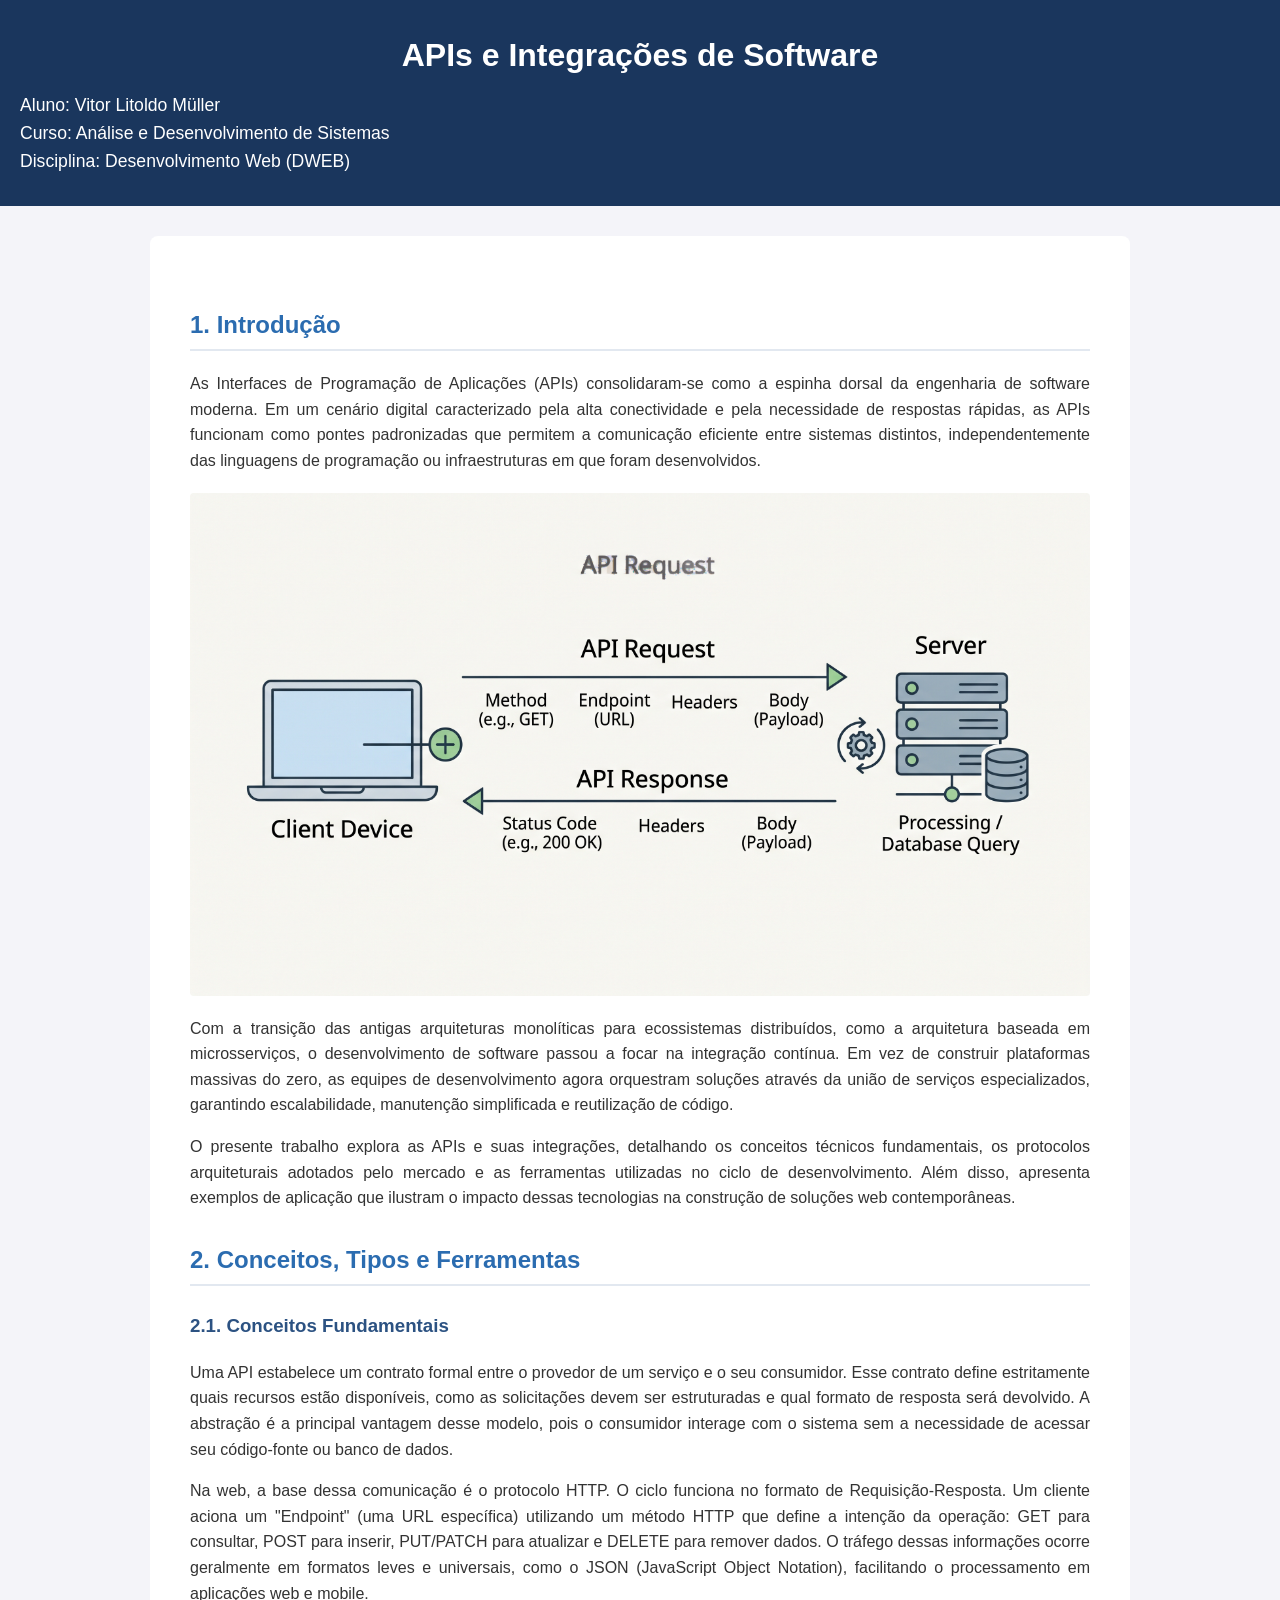
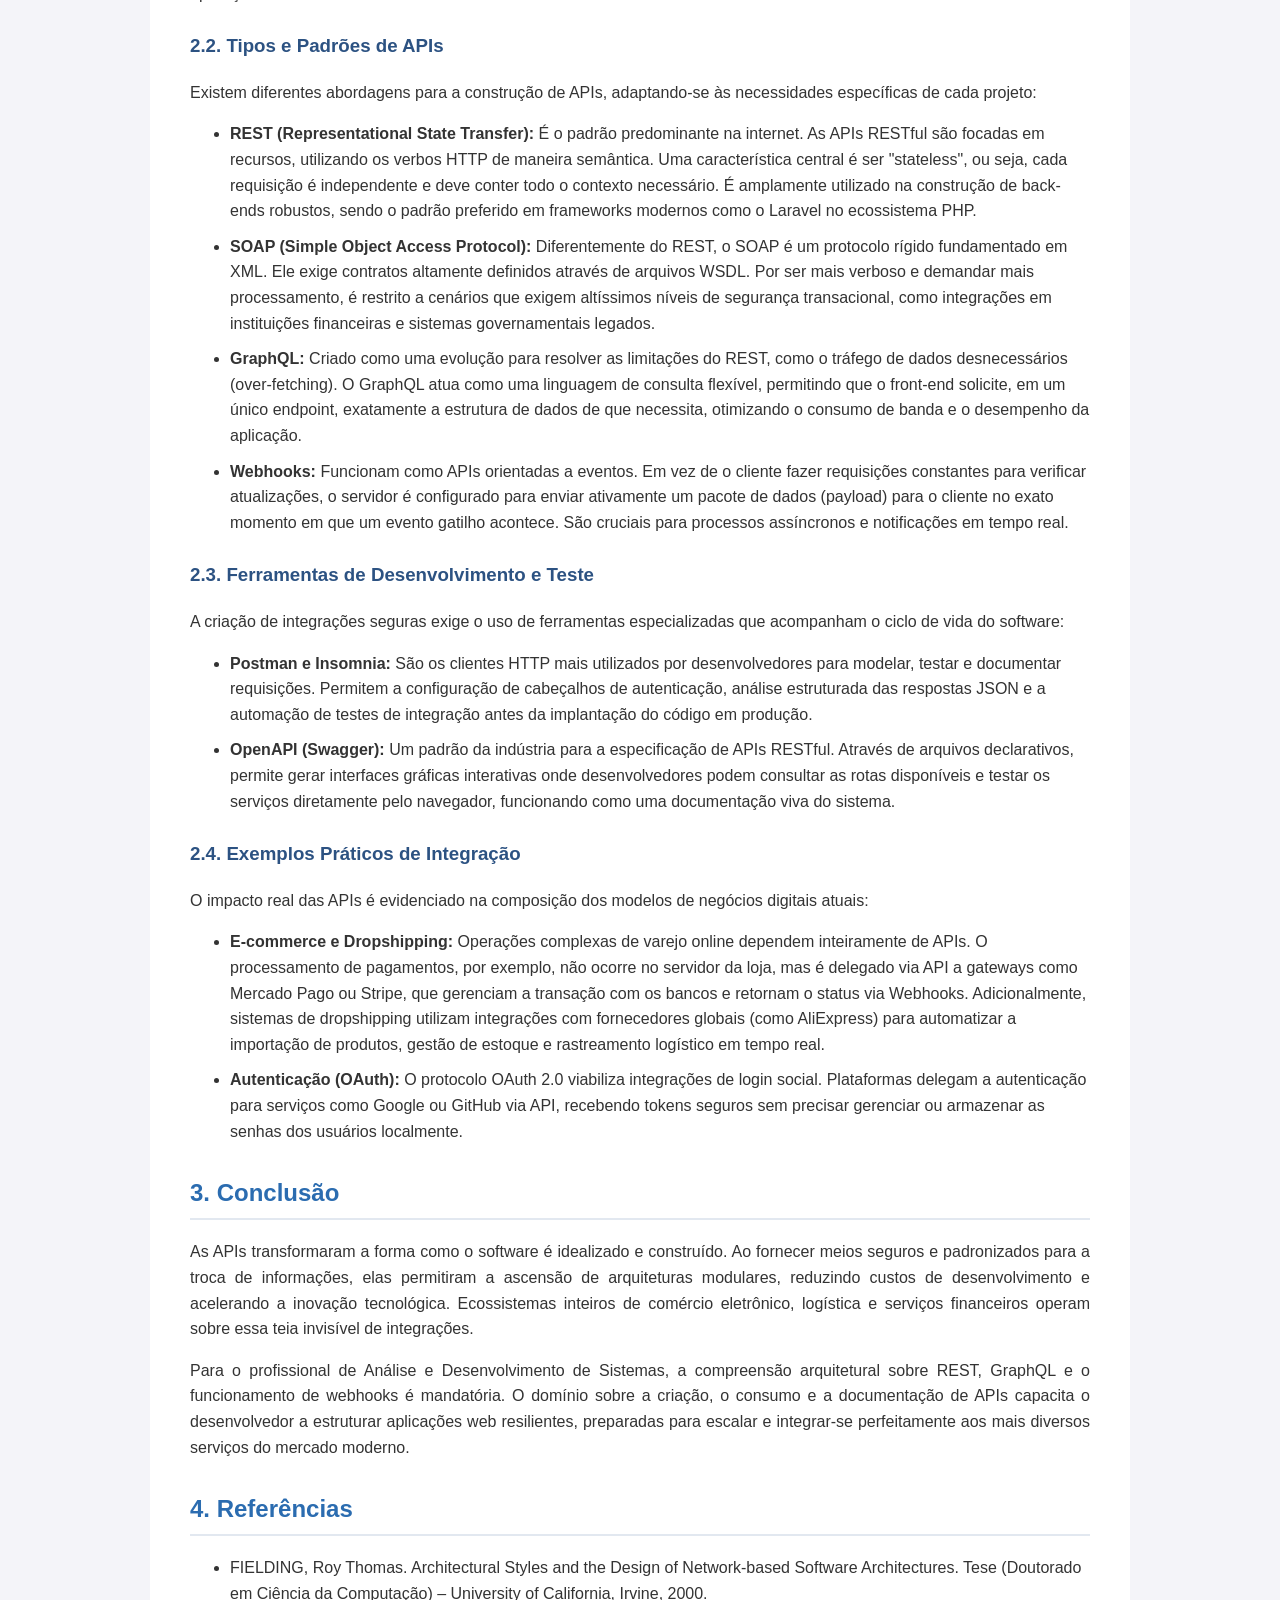
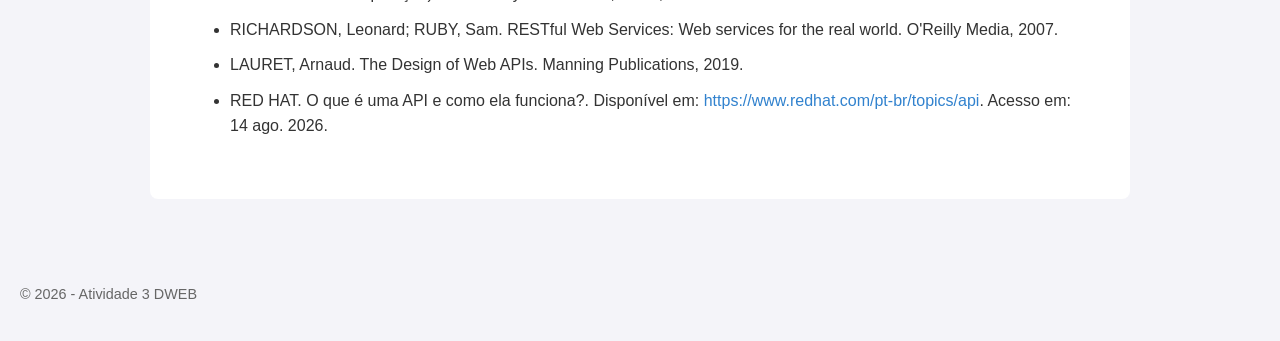
<file: Atividade3/index.html>
<!DOCTYPE html>
<html lang="pt-BR">
<head>
    <meta charset="UTF-8">
    <meta name="viewport" content="width=device-width, initial-scale=1.0">
    <title>APIs e Integrações de Software</title>
    <link rel="stylesheet" href="styles.css">
</head>
<body>

    <header>
        <h1>APIs e Integrações de Software</h1>
        <p>
            Aluno: Vitor Litoldo Müller<br>
            Curso: Análise e Desenvolvimento de Sistemas<br>
            Disciplina: Desenvolvimento Web (DWEB)
        </p>
    </header>

    <main>
        <article>
            <section>
                <h2>1. Introdução</h2>
                <p>As Interfaces de Programação de Aplicações (APIs) consolidaram-se como a espinha dorsal da engenharia de software moderna. Em um cenário digital caracterizado pela alta conectividade e pela necessidade de respostas rápidas, as APIs funcionam como pontes padronizadas que permitem a comunicação eficiente entre sistemas distintos, independentemente das linguagens de programação ou infraestruturas em que foram desenvolvidos.</p>
                
                <img src="api-fluxo.jpg" alt="Representação visual do fluxo de requisição e resposta de uma API">

                <p>Com a transição das antigas arquiteturas monolíticas para ecossistemas distribuídos, como a arquitetura baseada em microsserviços, o desenvolvimento de software passou a focar na integração contínua. Em vez de construir plataformas massivas do zero, as equipes de desenvolvimento agora orquestram soluções através da união de serviços especializados, garantindo escalabilidade, manutenção simplificada e reutilização de código.</p>
                <p>O presente trabalho explora as APIs e suas integrações, detalhando os conceitos técnicos fundamentais, os protocolos arquiteturais adotados pelo mercado e as ferramentas utilizadas no ciclo de desenvolvimento. Além disso, apresenta exemplos de aplicação que ilustram o impacto dessas tecnologias na construção de soluções web contemporâneas.</p>
            </section>

            <section>
                <h2>2. Conceitos, Tipos e Ferramentas</h2>
                
                <h3>2.1. Conceitos Fundamentais</h3>
                <p>Uma API estabelece um contrato formal entre o provedor de um serviço e o seu consumidor. Esse contrato define estritamente quais recursos estão disponíveis, como as solicitações devem ser estruturadas e qual formato de resposta será devolvido. A abstração é a principal vantagem desse modelo, pois o consumidor interage com o sistema sem a necessidade de acessar seu código-fonte ou banco de dados.</p>
                <p>Na web, a base dessa comunicação é o protocolo HTTP. O ciclo funciona no formato de Requisição-Resposta. Um cliente aciona um "Endpoint" (uma URL específica) utilizando um método HTTP que define a intenção da operação: GET para consultar, POST para inserir, PUT/PATCH para atualizar e DELETE para remover dados. O tráfego dessas informações ocorre geralmente em formatos leves e universais, como o JSON (JavaScript Object Notation), facilitando o processamento em aplicações web e mobile.</p>

                <h3>2.2. Tipos e Padrões de APIs</h3>
                <p>Existem diferentes abordagens para a construção de APIs, adaptando-se às necessidades específicas de cada projeto:</p>
                <ul>
                    <li><strong>REST (Representational State Transfer):</strong> É o padrão predominante na internet. As APIs RESTful são focadas em recursos, utilizando os verbos HTTP de maneira semântica. Uma característica central é ser "stateless", ou seja, cada requisição é independente e deve conter todo o contexto necessário. É amplamente utilizado na construção de back-ends robustos, sendo o padrão preferido em frameworks modernos como o Laravel no ecossistema PHP.</li>
                    <li><strong>SOAP (Simple Object Access Protocol):</strong> Diferentemente do REST, o SOAP é um protocolo rígido fundamentado em XML. Ele exige contratos altamente definidos através de arquivos WSDL. Por ser mais verboso e demandar mais processamento, é restrito a cenários que exigem altíssimos níveis de segurança transacional, como integrações em instituições financeiras e sistemas governamentais legados.</li>
                    <li><strong>GraphQL:</strong> Criado como uma evolução para resolver as limitações do REST, como o tráfego de dados desnecessários (over-fetching). O GraphQL atua como uma linguagem de consulta flexível, permitindo que o front-end solicite, em um único endpoint, exatamente a estrutura de dados de que necessita, otimizando o consumo de banda e o desempenho da aplicação.</li>
                    <li><strong>Webhooks:</strong> Funcionam como APIs orientadas a eventos. Em vez de o cliente fazer requisições constantes para verificar atualizações, o servidor é configurado para enviar ativamente um pacote de dados (payload) para o cliente no exato momento em que um evento gatilho acontece. São cruciais para processos assíncronos e notificações em tempo real.</li>
                </ul>

                <h3>2.3. Ferramentas de Desenvolvimento e Teste</h3>
                <p>A criação de integrações seguras exige o uso de ferramentas especializadas que acompanham o ciclo de vida do software:</p>
                <ul>
                    <li><strong>Postman e Insomnia:</strong> São os clientes HTTP mais utilizados por desenvolvedores para modelar, testar e documentar requisições. Permitem a configuração de cabeçalhos de autenticação, análise estruturada das respostas JSON e a automação de testes de integração antes da implantação do código em produção.</li>
                    <li><strong>OpenAPI (Swagger):</strong> Um padrão da indústria para a especificação de APIs RESTful. Através de arquivos declarativos, permite gerar interfaces gráficas interativas onde desenvolvedores podem consultar as rotas disponíveis e testar os serviços diretamente pelo navegador, funcionando como uma documentação viva do sistema.</li>
                </ul>

                <h3>2.4. Exemplos Práticos de Integração</h3>
                <p>O impacto real das APIs é evidenciado na composição dos modelos de negócios digitais atuais:</p>
                <ul>
                    <li><strong>E-commerce e Dropshipping:</strong> Operações complexas de varejo online dependem inteiramente de APIs. O processamento de pagamentos, por exemplo, não ocorre no servidor da loja, mas é delegado via API a gateways como Mercado Pago ou Stripe, que gerenciam a transação com os bancos e retornam o status via Webhooks. Adicionalmente, sistemas de dropshipping utilizam integrações com fornecedores globais (como AliExpress) para automatizar a importação de produtos, gestão de estoque e rastreamento logístico em tempo real.</li>
                    <li><strong>Autenticação (OAuth):</strong> O protocolo OAuth 2.0 viabiliza integrações de login social. Plataformas delegam a autenticação para serviços como Google ou GitHub via API, recebendo tokens seguros sem precisar gerenciar ou armazenar as senhas dos usuários localmente.</li>
                </ul>
            </section>

            <section>
                <h2>3. Conclusão</h2>
                <p>As APIs transformaram a forma como o software é idealizado e construído. Ao fornecer meios seguros e padronizados para a troca de informações, elas permitiram a ascensão de arquiteturas modulares, reduzindo custos de desenvolvimento e acelerando a inovação tecnológica. Ecossistemas inteiros de comércio eletrônico, logística e serviços financeiros operam sobre essa teia invisível de integrações.</p>
                <p>Para o profissional de Análise e Desenvolvimento de Sistemas, a compreensão arquitetural sobre REST, GraphQL e o funcionamento de webhooks é mandatória. O domínio sobre a criação, o consumo e a documentação de APIs capacita o desenvolvedor a estruturar aplicações web resilientes, preparadas para escalar e integrar-se perfeitamente aos mais diversos serviços do mercado moderno.</p>
            </section>

            <section>
                <h2>4. Referências</h2>
                <ul>
                    <li>FIELDING, Roy Thomas. Architectural Styles and the Design of Network-based Software Architectures. Tese (Doutorado em Ciência da Computação) – University of California, Irvine, 2000.</li>
                    <li>RICHARDSON, Leonard; RUBY, Sam. RESTful Web Services: Web services for the real world. O'Reilly Media, 2007.</li>
                    <li>LAURET, Arnaud. The Design of Web APIs. Manning Publications, 2019.</li>
                    <li>RED HAT. O que é uma API e como ela funciona?. Disponível em: <a href="https://www.redhat.com/pt-br/topics/api" target="_blank">https://www.redhat.com/pt-br/topics/api</a>. Acesso em: 14 ago. 2026.</li>
                </ul>
            </section>
        </article>
    </main>

    <footer>
        <p>&copy; 2026 - Atividade 3 DWEB</p>
    </footer>

</body>
</html>
</file>
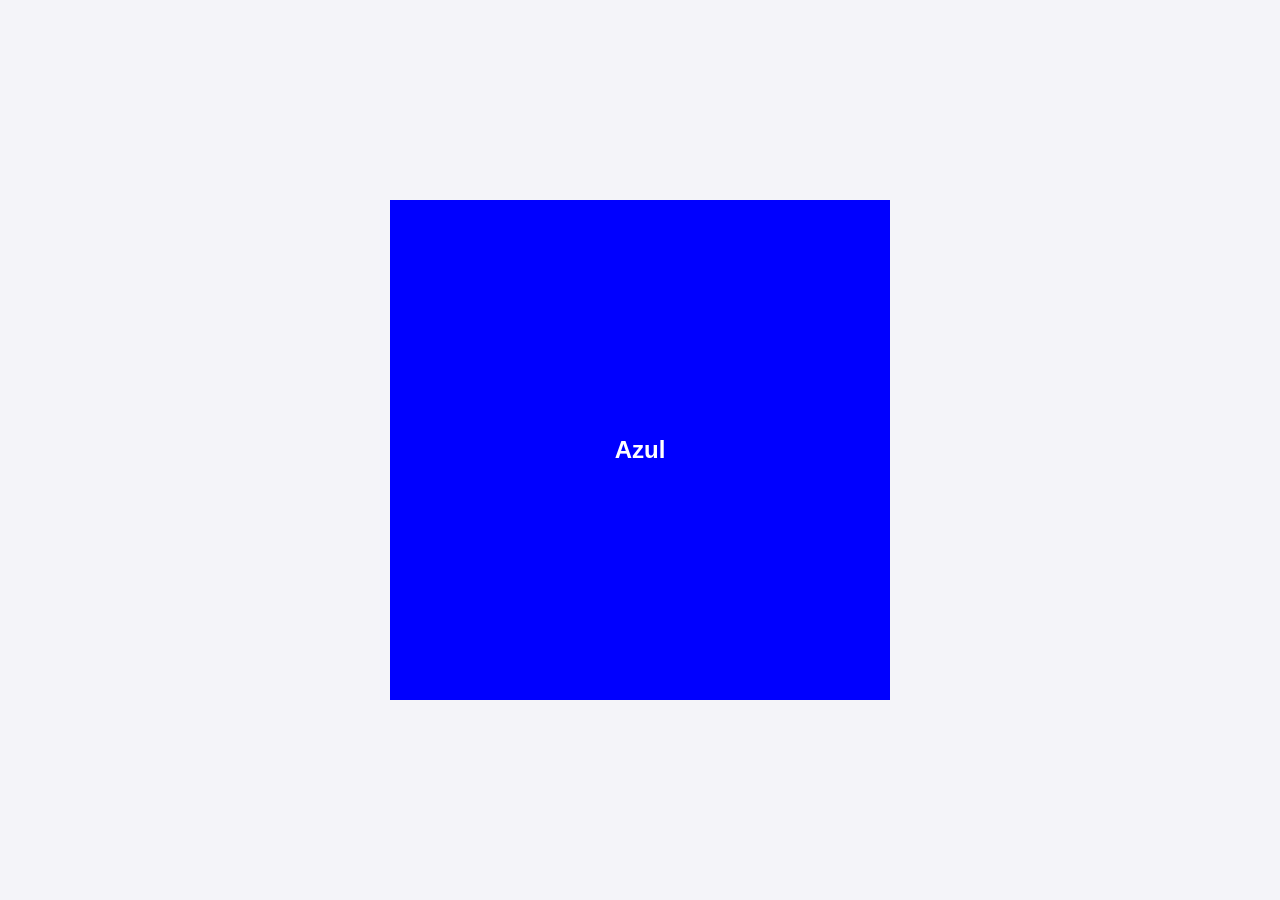
<file: Atividade5/index.html>
<!DOCTYPE html>
<html lang="pt-BR">
<head>
    <meta charset="UTF-8">
    <meta name="viewport" content="width=device-width, initial-scale=1.0">
    <title>Atividade 5</title>
    <style>
        body {
            display: flex;
            justify-content: center;
            align-items: center;
            height: 100vh;
            margin: 0;
            background-color: #f4f4f9;
            font-family: Arial, sans-serif;
        }

        .caixa {
            width: 500px;
            height: 500px;
            display: flex;
            justify-content: center;
            align-items: center;
            text-align: center;
            transition: background-color 0.3s;
        }

        .caixa { background-color: green; color: white; }
        h2::before { content: "Verde (Maior que 1920px)"; }

        @media (max-width: 1920px) {
            .caixa { background-color: yellow; color: black; }
            h2::before { content: "Amarelo"; }
        }

        @media (max-width: 1366px) {
            .caixa { background-color: blue; color: white; }
            h2::before { content: "Azul"; }
        }

        @media (max-width: 1080px) {
            .caixa { background-color: red; color: white; }
            h2::before { content: "Vermelho"; }
        }

        @media (max-width: 1024px) {
            .caixa { background-color: magenta; color: white; }
            h2::before { content: "Magenta"; }
        }

        @media (max-width: 768px) {
            .caixa { background-color: orange; color: white; }
            h2::before { content: "Laranja"; }
        }

        @media (max-width: 420px) {
            .caixa { background-color: #003366; color: white; }
            h2::before { content: "Azul Escuro"; }
        }
    </style>
</head>
<body>
    <div class="caixa">
        <h2></h2>
    </div>
</body>
</html>
</file>
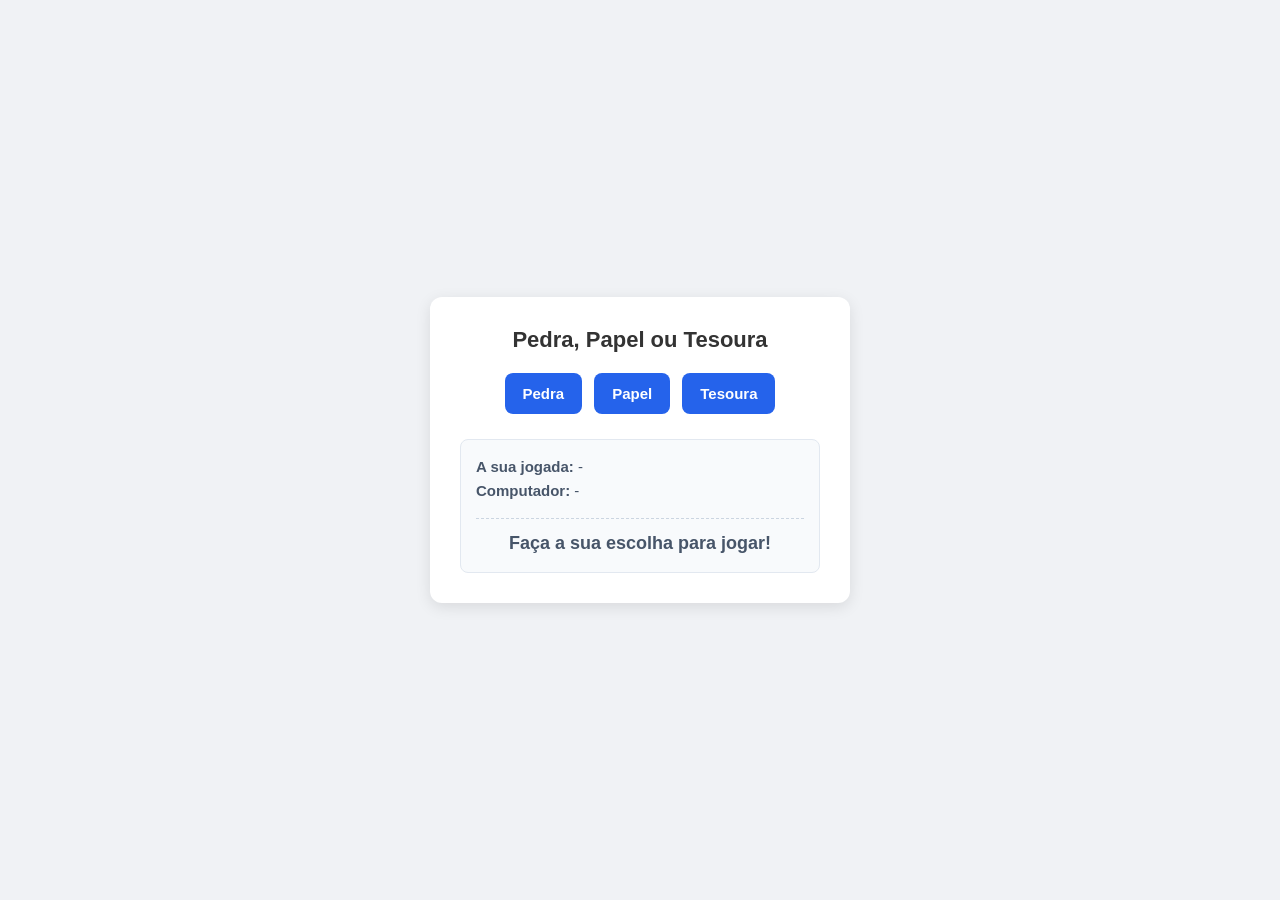
<file: Atividade7/index.html>
<!DOCTYPE html>
<html lang="pt-BR">
<head>
  <meta charset="UTF-8">
  <meta name="viewport" content="width=device-width, initial-scale=1.0">
  <title>Pedra, Papel ou Tesoura</title>
  <style>
    * {
      box-sizing: border-box;
      margin: 0;
      padding: 0;
      font-family: Arial, sans-serif;
    }
    body {
      background-color: #f0f2f5;
      display: flex;
      justify-content: center;
      align-items: center;
      min-height: 100vh;
    }
    .card {
      background: #ffffff;
      padding: 30px;
      border-radius: 12px;
      box-shadow: 0 4px 15px rgba(0, 0, 0, 0.1);
      text-align: center;
      width: 100%;
      max-width: 420px;
    }
    h1 {
      font-size: 22px;
      margin-bottom: 20px;
      color: #333;
    }
    .botoes {
      display: flex;
      justify-content: center;
      gap: 12px;
      margin-bottom: 25px;
    }
    button {
      background-color: #2563eb;
      color: white;
      border: none;
      padding: 12px 18px;
      border-radius: 8px;
      cursor: pointer;
      font-size: 15px;
      font-weight: bold;
      transition: background 0.2s;
    }
    button:hover {
      background-color: #1d4ed8;
    }
    .painel {
      background-color: #f8fafc;
      border: 1px solid #e2e8f0;
      border-radius: 8px;
      padding: 15px;
      text-align: left;
      font-size: 15px;
      line-height: 1.6;
      color: #475569;
    }
    .resultado {
      margin-top: 15px;
      font-size: 18px;
      font-weight: bold;
      text-align: center;
      padding-top: 10px;
      border-top: 1px dashed #cbd5e1;
    }
    .vitoria { color: #16a34a; }
    .derrota { color: #dc2626; }
    .empate  { color: #ca8a04; }
  </style>
</head>
<body>

  <div class="card">
    <h1>Pedra, Papel ou Tesoura</h1>
    
    <div class="botoes">
      <button onclick="jogar('pedra')">Pedra</button>
      <button onclick="jogar('papel')">Papel</button>
      <button onclick="jogar('tesoura')">Tesoura</button>
    </div>

    <div class="painel">
      <p><strong>A sua jogada:</strong> <span id="jogada-usuario">-</span></p>
      <p><strong>Computador:</strong> <span id="jogada-computador">-</span></p>
      <div id="resultado" class="resultado">Faça a sua escolha para jogar!</div>
    </div>
  </div>

  <script>
    function jogar(escolhaUsuario) {
      const aleatorio = Math.random();
      let escolhaComputador = "";

      if (aleatorio < 0.33) {
        escolhaComputador = "pedra";
      } else if (aleatorio <= 0.66) {
        escolhaComputador = "papel";
      } else {
        escolhaComputador = "tesoura";
      }

      let textoResultado = "";
      let classeCss = "";

      if (escolhaUsuario === escolhaComputador) {
        textoResultado = "Empate!";
        classeCss = "empate";
      } else if (
        (escolhaUsuario === "pedra" && escolhaComputador === "tesoura") ||
        (escolhaUsuario === "tesoura" && escolhaComputador === "papel") ||
        (escolhaUsuario === "papel" && escolhaComputador === "pedra")
      ) {
        let motivo = "";
        if (escolhaUsuario === "pedra") motivo = "Pedra quebra tesoura.";
        if (escolhaUsuario === "tesoura") motivo = "Tesoura corta papel.";
        if (escolhaUsuario === "papel") motivo = "Papel cobre a pedra.";

        textoResultado = `Ganhou! (${motivo})`;
        classeCss = "vitoria";
      } else {
        let motivo = "";
        if (escolhaComputador === "pedra") motivo = "Pedra quebra tesoura.";
        if (escolhaComputador === "tesoura") motivo = "Tesoura corta papel.";
        if (escolhaComputador === "papel") motivo = "Papel cobre a pedra.";

        textoResultado = `O computador venceu! (${motivo})`;
        classeCss = "derrota";
      }

      document.getElementById("jogada-usuario").textContent = escolhaUsuario.toUpperCase();
      document.getElementById("jogada-computador").textContent = escolhaComputador.toUpperCase();
      
      const elementoResultado = document.getElementById("resultado");
      elementoResultado.textContent = textoResultado;
      elementoResultado.className = "resultado " + classeCss;
    }
  </script>
</body>
</html>
</file>
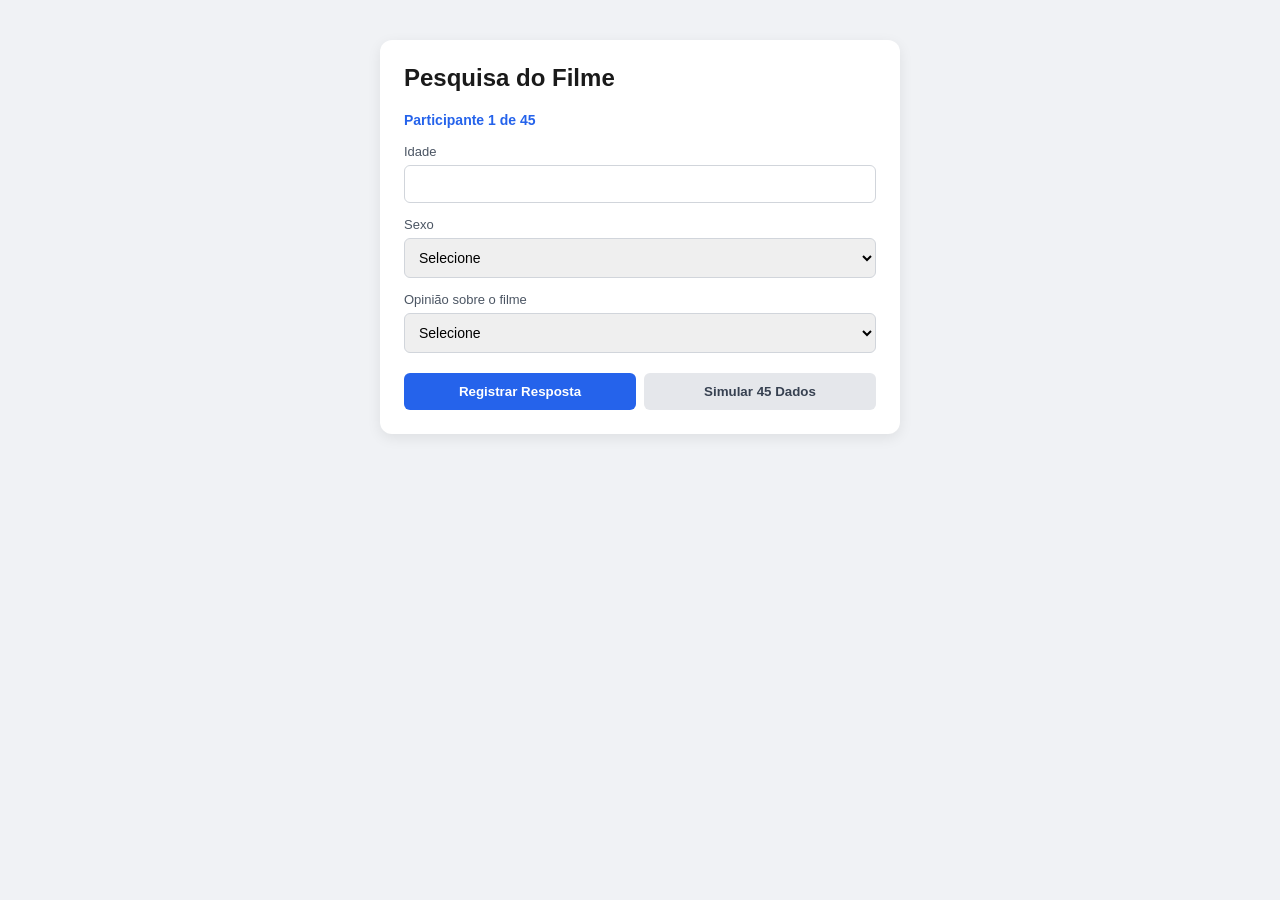
<file: Atividade8/index.html>
<!DOCTYPE html>
<html lang="pt-BR">
<head>
  <meta charset="UTF-8">
  <title>Pesquisa de Opinião - Filme</title>
  <style>
    * { box-sizing: border-box; font-family: -apple-system, BlinkMacSystemFont, "Segoe UI", Roboto, sans-serif; }
    body { background: #f0f2f5; display: flex; justify-content: center; padding: 40px 16px; margin: 0; }
    .card { background: #fff; width: 100%; max-width: 520px; padding: 24px; border-radius: 12px; box-shadow: 0 4px 14px rgba(0,0,0,0.08); }
    h2, h3 { margin-top: 0; color: #1a1a1a; }
    .status { font-size: 14px; font-weight: 600; color: #2563eb; margin-bottom: 16px; }
    .form-group { margin-bottom: 14px; }
    label { display: block; font-size: 13px; font-weight: 500; color: #4b5563; margin-bottom: 6px; }
    input, select { width: 100%; padding: 10px; border: 1px solid #d1d5db; border-radius: 6px; font-size: 14px; }
    .actions { display: flex; gap: 8px; margin-top: 20px; }
    button { flex: 1; padding: 11px; border: none; border-radius: 6px; font-weight: 600; cursor: pointer; transition: 0.2s; }
    .btn-submit { background: #2563eb; color: #fff; }
    .btn-submit:hover { background: #1d4ed8; }
    .btn-mock { background: #e5e7eb; color: #374151; }
    .btn-mock:hover { background: #d1d5db; }
    .result-box { display: none; margin-top: 24px; border-top: 1px solid #e5e7eb; padding-top: 18px; }
    .grid { display: grid; grid-template-columns: 1fr 1fr; gap: 10px; margin-top: 12px; }
    .item { background: #f9fafb; padding: 10px; border-radius: 6px; border: 1px solid #e5e7eb; font-size: 13px; }
    .item strong { display: block; color: #111827; font-size: 15px; margin-top: 2px; }
  </style>
</head>
<body>

  <div class="card">
    <h2>Pesquisa do Filme</h2>
    <div id="progresso" class="status">Participante 1 de 45</div>

    <form id="form-pesquisa">
      <div class="form-group">
        <label for="idade">Idade</label>
        <input type="number" id="idade" min="1" max="120" required>
      </div>

      <div class="form-group">
        <label for="sexo">Sexo</label>
        <select id="sexo" required>
          <option value="" disabled selected>Selecione</option>
          <option value="feminino">Feminino</option>
          <option value="masculino">Masculino</option>
          <option value="outros">Outros</option>
        </select>
      </div>

      <div class="form-group">
        <label for="opiniao">Opinião sobre o filme</label>
        <select id="opiniao" required>
          <option value="" disabled selected>Selecione</option>
          <option value="4">Ótimo</option>
          <option value="3">Bom</option>
          <option value="2">Regular</option>
          <option value="1">Péssimo</option>
        </select>
      </div>

      <div class="actions">
        <button type="submit" class="btn-submit">Registrar Resposta</button>
        <button type="button" id="btn-preencher-todos" class="btn-mock">Simular 45 Dados</button>
      </div>
    </form>

    <div id="resultado" class="result-box">
      <h3>Resultados Consolidados</h3>
      <div class="grid">
        <div class="item">Média de idade: <strong id="res-media">-</strong></div>
        <div class="item">Mais velho: <strong id="res-velho">-</strong></div>
        <div class="item">Mais novo: <strong id="res-novo">-</strong></div>
        <div class="item">Respostas "Péssimo": <strong id="res-pessimo">-</strong></div>
        <div class="item">Ótimo e Bom (%): <strong id="res-otimo-bom">-</strong></div>
        <div class="item">Total Mulheres: <strong id="res-mulheres">-</strong></div>
        <div class="item">Total Homens: <strong id="res-homens">-</strong></div>
        <div class="item">Total Outros: <strong id="res-outros">-</strong></div>
      </div>
    </div>
  </div>

  <script>
    const TOTAL_PESSOAS = 45;
    const respostas = [];

    const form = document.getElementById('form-pesquisa');
    const inputIdade = document.getElementById('idade');
    const selectSexo = document.getElementById('sexo');
    const selectOpiniao = document.getElementById('opiniao');
    const labelProgresso = document.getElementById('progresso');
    const boxResultado = document.getElementById('resultado');
    const btnPreencherTodos = document.getElementById('btn-preencher-todos');

    form.addEventListener('submit', (e) => {
      e.preventDefault();

      respostas.push({
        idade: parseInt(inputIdade.value, 10),
        sexo: selectSexo.value,
        opiniao: parseInt(selectOpiniao.value, 10)
      });

      form.reset();

      if (respostas.length < TOTAL_PESSOAS) {
        labelProgresso.textContent = `Participante ${respostas.length + 1} de ${TOTAL_PESSOAS}`;
        inputIdade.focus();
      } else {
        finalizarPesquisa();
      }
    });

    btnPreencherTodos.addEventListener('click', () => {
      const sexos = ['feminino', 'masculino', 'outros'];
      const opinioes = [1, 2, 3, 4];

      while (respostas.length < TOTAL_PESSOAS) {
        respostas.push({
          idade: Math.floor(Math.random() * 60) + 15,
          sexo: sexos[Math.floor(Math.random() * sexos.length)],
          opiniao: opinioes[Math.floor(Math.random() * opinioes.length)]
        });
      }
      finalizarPesquisa();
    });

    function finalizarPesquisa() {
      form.style.display = 'none';
      labelProgresso.textContent = `Pesquisa concluída (${TOTAL_PESSOAS} respostas computadas).`;

      let somaIdades = 0;
      let maisVelho = -Infinity;
      let maisNovo = Infinity;
      let qtdPessimo = 0;
      let qtdOtimoBom = 0;
      let mulheres = 0;
      let homens = 0;
      let outros = 0;

      respostas.forEach(p => {
        somaIdades += p.idade;

        if (p.idade > maisVelho) maisVelho = p.idade;
        if (p.idade < maisNovo) maisNovo = p.idade;

        if (p.opiniao === 1) qtdPessimo++;
        if (p.opiniao === 3 || p.opiniao === 4) qtdOtimoBom++;

        if (p.sexo === 'feminino') mulheres++;
        else if (p.sexo === 'masculino') homens++;
        else outros++;
      });

      const mediaIdades = (somaIdades / TOTAL_PESSOAS).toFixed(1);
      const percOtimoBom = ((qtdOtimoBom / TOTAL_PESSOAS) * 100).toFixed(1);

      document.getElementById('res-media').textContent = `${mediaIdades} anos`;
      document.getElementById('res-velho').textContent = `${maisVelho} anos`;
      document.getElementById('res-novo').textContent = `${maisNovo} anos`;
      document.getElementById('res-pessimo').textContent = qtdPessimo;
      document.getElementById('res-otimo-bom').textContent = `${percOtimoBom}%`;
      document.getElementById('res-mulheres').textContent = mulheres;
      document.getElementById('res-homens').textContent = homens;
      document.getElementById('res-outros').textContent = outros;

      boxResultado.style.display = 'block';
    }
  </script>
</body>
</html>
</file>
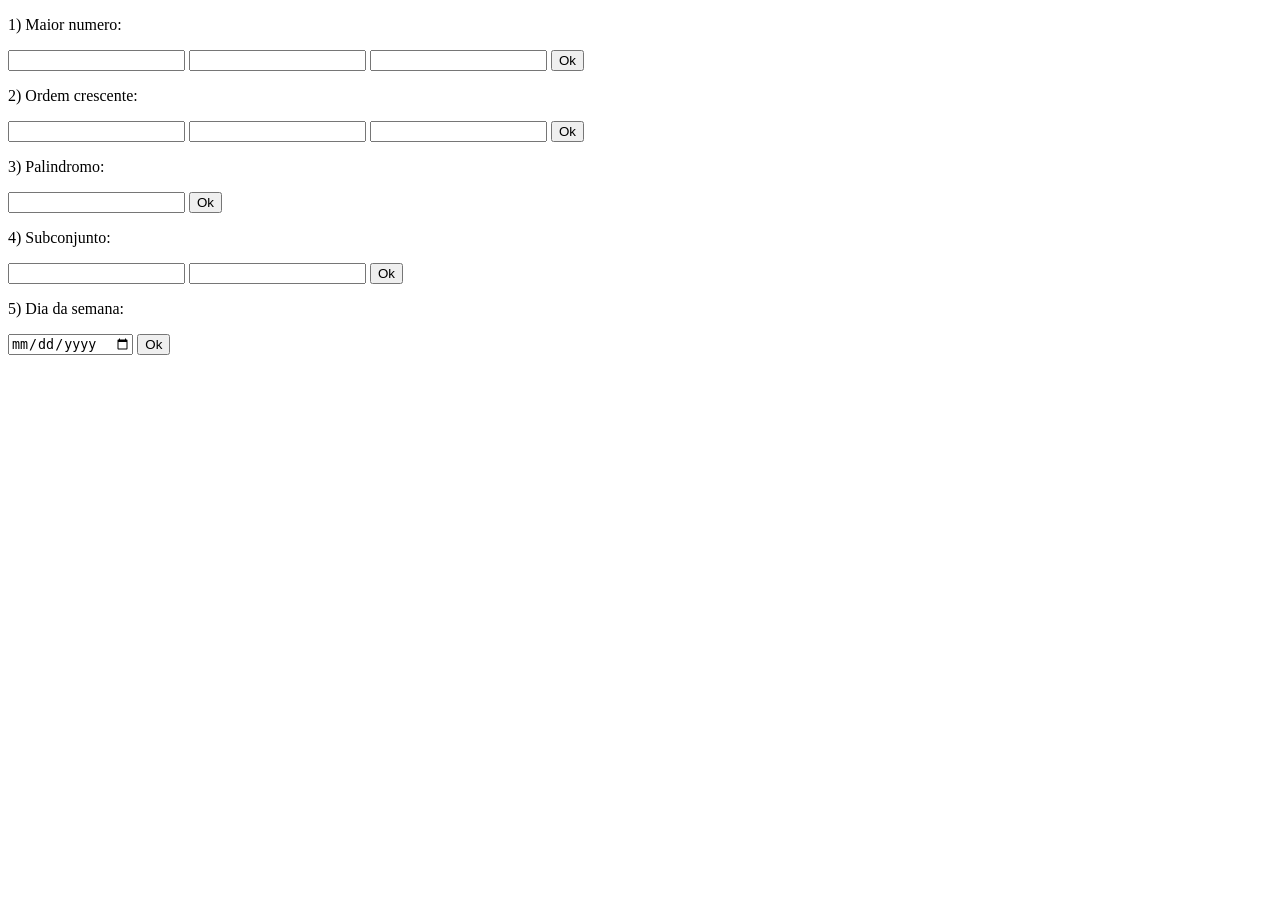
<file: Atividade9/index.html>
<!DOCTYPE html>
<html lang="pt-BR">
<head>
    <meta charset="UTF-8">
    <title>Atividade 9</title>
</head>
<body>

    <p>1) Maior numero:</p>
    <input id="n1"> <input id="n2"> <input id="n3">
    <button onclick="res1.innerText = maior(Number(n1.value), Number(n2.value), Number(n3.value))">Ok</button>
    <span id="res1"></span>

    <p>2) Ordem crescente:</p>
    <input id="o1"> <input id="o2"> <input id="o3">
    <button onclick="res2.innerText = ordenar(Number(o1.value), Number(o2.value), Number(o3.value))">Ok</button>
    <span id="res2"></span>

    <p>3) Palindromo:</p>
    <input id="txt">
    <button onclick="res3.innerText = palindromo(txt.value)">Ok</button>
    <span id="res3"></span>

    <p>4) Subconjunto:</p>
    <input id="p1"> <input id="p2">
    <button onclick="res4.innerText = subconjunto(p1.value, p2.value)">Ok</button>
    <span id="res4"></span>

    <p>5) Dia da semana:</p>
    <input type="date" id="dt">
    <button onclick="res5.innerText = diaSemana(dt.value)">Ok</button>
    <span id="res5"></span>

    <script src="script.js"></script>
</body>
</html>
</file>
<file: Atividade3/styles.css>
body {
    font-family: Arial, sans-serif;
    background-color: #f4f4f9;
    color: #333333;
    margin: 0;
    padding: 0;
    line-height: 1.6;
}

header {
    background-color: #1a365d;
    color: #ffffff;
    padding: 30px 20px;
    text-align: center;
}

header h1 {
    margin: 0 0 10px 0;
}

header p {
    margin: 0;
    font-size: 1.1em;
}

main {
    padding: 30px 20px;
}

article {
    max-width: 900px;
    margin: 0 auto;
    background-color: #ffffff;
    padding: 40px;
    border-radius: 8px;
}

h2 {
    color: #2b6cb0;
    border-bottom: 2px solid #e2e8f0;
    padding-bottom: 5px;
    margin-top: 30px;
}

h3 {
    color: #2c5282;
    margin-top: 25px;
}

p {
    margin-bottom: 15px;
    text-align: justify;
}

img {
    max-width: 100%;
    height: auto;
    display: block;
    margin: 20px auto;
    border-radius: 4px;
}

ul {
    margin-bottom: 20px;
}

li {
    margin-bottom: 10px;
}

a {
    color: #3182ce;
    text-decoration: none;
}

a:hover {
    text-decoration: underline;
}

footer {
    text-align: center;
    padding: 20px;
    margin-top: 20px;
    color: #666666;
    font-size: 0.9em;
}
</file>
